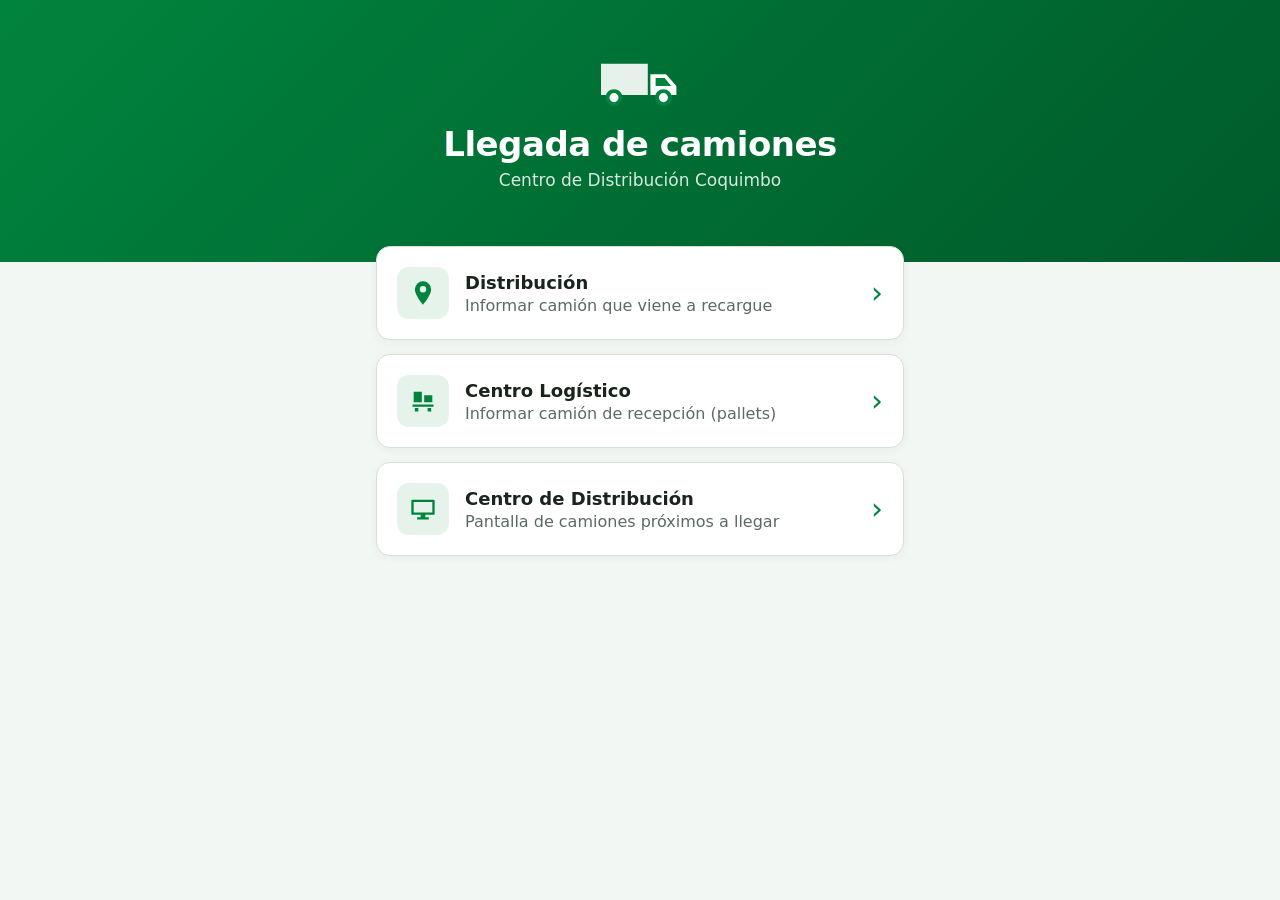
<file: index.html>
<!doctype html>
<html lang="es">
<head>
  <meta charset="utf-8" />
  <meta name="viewport" content="width=device-width, initial-scale=1" />
  <title>Llegada de camiones — CD Coquimbo</title>
  <link rel="stylesheet" href="css/styles.css" />
</head>
<body class="inicio">
  <header class="hero">
    <svg class="hero-icono" viewBox="0 0 64 40" aria-hidden="true">
      <path d="M2 6h36v24H2z" fill="currentColor" opacity=".9"/>
      <path d="M40 14h12l8 9v7H40z" fill="currentColor"/>
      <path d="M44 17h7l5 6H44z" fill="#00843d"/>
      <circle cx="12" cy="32" r="5" fill="currentColor" stroke="#00843d" stroke-width="3"/>
      <circle cx="50" cy="32" r="5" fill="currentColor" stroke="#00843d" stroke-width="3"/>
    </svg>
    <h1>Llegada de camiones</h1>
    <p>Centro de Distribución Coquimbo</p>
  </header>

  <main class="contenedor">
    <nav class="menu">
      <a href="distribucion.html">
        <span class="menu-icono" aria-hidden="true">
          <svg viewBox="0 0 24 24"><path d="M12 2a7 7 0 0 0-7 7c0 5 7 13 7 13s7-8 7-13a7 7 0 0 0-7-7zm0 9.5A2.5 2.5 0 1 1 12 6a2.5 2.5 0 0 1 0 5.5z"/></svg>
        </span>
        <span class="menu-texto"><strong>Distribución</strong><span>Informar camión que viene a recargue</span></span>
        <span class="flecha" aria-hidden="true">›</span>
      </a>
      <a href="cl.html">
        <span class="menu-icono" aria-hidden="true">
          <svg viewBox="0 0 24 24"><path d="M3 15h18v2H3zm2 3h3v3H5zm11 0h3v3h-3zM4 4h7v9H4zm9 3h7v6h-7z"/></svg>
        </span>
        <span class="menu-texto"><strong>Centro Logístico</strong><span>Informar camión de recepción (pallets)</span></span>
        <span class="flecha" aria-hidden="true">›</span>
      </a>
      <a href="cd.html">
        <span class="menu-icono" aria-hidden="true">
          <svg viewBox="0 0 24 24"><path d="M3 4h18a1 1 0 0 1 1 1v11a1 1 0 0 1-1 1h-7v2h3v2H7v-2h3v-2H3a1 1 0 0 1-1-1V5a1 1 0 0 1 1-1zm1 2v9h16V6z"/></svg>
        </span>
        <span class="menu-texto"><strong>Centro de Distribución</strong><span>Pantalla de camiones próximos a llegar</span></span>
        <span class="flecha" aria-hidden="true">›</span>
      </a>
    </nav>
  </main>
</body>
</html>
</file>
<file: css/styles.css>
:root {
  --verde: #00843d;
  --verde-oscuro: #005a2b;
  --verde-claro: #e6f3eb;
  --verde-borde: #b9dcc6;
  --fondo: #f3f7f4;
  --texto: #18241c;
  --suave: #5b6b61;
  --borde: #d5e0d9;
  --error: #b3261e;
  --pronto: #d98300;
  font-family: system-ui, -apple-system, "Segoe UI", Roboto, sans-serif;
}
* { box-sizing: border-box; }
body { margin: 0; color: var(--texto); background: var(--fondo); }

.aviso-demo {
  background: #fff3cd; color: #6b4e00; padding: 8px 16px; font-size: 14px; text-align: center;
  border-bottom: 1px solid #f0d78c;
}

/* ---------- Inicio ---------- */
.hero {
  background: linear-gradient(135deg, var(--verde) 0%, var(--verde-oscuro) 100%);
  color: #fff; text-align: center; padding: 56px 16px 72px;
}
.hero h1 { margin: 12px 0 6px; font-size: 34px; letter-spacing: -.5px; }
.hero p { margin: 0; opacity: .85; font-size: 17px; }
.hero-icono { width: 84px; height: 52px; color: #fff; }
.inicio .contenedor { margin-top: -40px; }

.menu { display: grid; gap: 14px; }
.menu a {
  display: flex; align-items: center; gap: 16px; padding: 20px; background: #fff;
  border: 1px solid var(--borde); border-radius: 14px; text-decoration: none; color: inherit;
  box-shadow: 0 2px 8px rgba(0, 60, 25, .06); transition: transform .12s, box-shadow .12s, border-color .12s;
}
.menu a:hover { border-color: var(--verde); box-shadow: 0 6px 18px rgba(0, 90, 43, .14); transform: translateY(-1px); }
.menu-icono {
  flex-shrink: 0; width: 52px; height: 52px; border-radius: 12px; background: var(--verde-claro);
  display: grid; place-items: center;
}
.menu-icono svg { width: 28px; height: 28px; fill: var(--verde); }
.menu-texto { flex: 1; }
.menu strong { display: block; font-size: 18px; margin-bottom: 3px; }
.menu-texto span { color: var(--suave); }
.flecha { font-size: 30px; color: var(--verde); line-height: 1; }

/* ---------- Páginas de formulario ---------- */
.barra { background: var(--verde); padding: 12px 16px; }
.barra a { color: #fff; text-decoration: none; font-weight: 600; font-size: 15px; }
.barra a:hover { text-decoration: underline; }
.contenedor { max-width: 560px; margin: 0 auto; padding: 24px 16px 48px; }
h1 { margin: 8px 0 4px; font-size: 28px; }
.pagina-form h1 { color: var(--verde-oscuro); }
h2 { font-size: 18px; margin: 32px 0 12px; }
.sub { color: var(--suave); margin: 0 0 24px; }

.tarjeta-form { background: #fff; border: 1px solid var(--borde); border-radius: 12px; padding: 20px; display: grid; gap: 16px; }
label { display: grid; gap: 6px; font-weight: 600; font-size: 15px; }
.campo { display: grid; gap: 6px; }
.campo > label { display: block; }
input {
  font: inherit; font-weight: 400; font-size: 18px; padding: 12px; border: 1px solid var(--borde); border-radius: 8px;
  background: #fff; width: 100%;
}
input:focus { outline: 2px solid var(--verde); outline-offset: 1px; border-color: transparent; }
.nota { margin: 6px 0 0; color: var(--suave); font-size: 14px; }

.con-prefijo { display: flex; align-items: stretch; }
.con-prefijo .prefijo {
  display: grid; place-items: center; padding: 0 14px; font-size: 18px; font-weight: 700;
  background: var(--verde-claro); color: var(--verde-oscuro);
  border: 1px solid var(--borde); border-right: none; border-radius: 8px 0 0 8px;
}
.con-prefijo input { border-radius: 0 8px 8px 0; flex: 1; min-width: 0; }

.fila { display: flex; gap: 8px; }
.fila input { flex: 1; min-width: 0; }
.mapa { height: 320px; border-radius: 8px; border: 1px solid var(--borde); margin-top: 4px; z-index: 0; }

button { font: inherit; cursor: pointer; border-radius: 10px; border: none; }
button:disabled { opacity: .5; cursor: progress; }
.boton-principal { background: var(--verde); color: #fff; font-size: 18px; font-weight: 600; padding: 14px; }
.boton-principal:hover { background: var(--verde-oscuro); }
.boton-secundario { background: #fff; border: 1px solid var(--borde); padding: 0 18px; font-weight: 600; color: var(--verde-oscuro); }
.boton-chico {
  background: #fff; border: 1px solid var(--borde); padding: 6px 12px; font-size: 14px; font-weight: 600;
  color: var(--verde-oscuro); border-radius: 8px;
}
.boton-chico:hover { border-color: var(--verde); }
.boton-chico.primario { background: var(--verde); border-color: var(--verde); color: #fff; }
.boton-chico.peligro { color: var(--error); }
.boton-chico.peligro:hover { border-color: var(--error); }

.mensaje { margin: 0; min-height: 1.4em; font-weight: 500; }
.mensaje.ok { color: var(--verde); }
.mensaje.error { color: var(--error); }
.mensaje.info { color: var(--suave); }

/* Lista de avisos con Modificar / Eliminar */
.lista { list-style: none; padding: 0; margin: 0; display: grid; gap: 8px; }
.lista li { background: #fff; border: 1px solid var(--borde); border-radius: 10px; padding: 12px 14px; }
.lista li.aviso { display: flex; align-items: center; gap: 12px; flex-wrap: wrap; border-left: 4px solid var(--verde); }
.lista .info { flex: 1; min-width: 200px; display: grid; gap: 2px; }
.lista .info strong { font-size: 17px; }
.lista .detalle { color: var(--suave); font-size: 14px; }
.lista .acciones, .editor .acciones { display: flex; gap: 6px; flex-wrap: wrap; }
.lista li.editando { border-color: var(--verde); background: var(--verde-claro); }
.editor { display: grid; gap: 10px; }
.editor label { font-size: 14px; }
.editor input { font-size: 16px; padding: 8px 10px; }
.editor .con-prefijo .prefijo { font-size: 16px; padding: 0 10px; }
.vacio { color: var(--suave); }

/* ---------- Centro Logístico ---------- */
.botones { display: grid; grid-template-columns: repeat(auto-fit, minmax(180px, 1fr)); gap: 16px; margin-bottom: 16px; }
.boton-grande {
  background: var(--verde); color: #fff; font-size: 30px; font-weight: 700; padding: 48px 16px; border-radius: 16px;
  box-shadow: 0 4px 12px rgba(0, 90, 43, .2);
}
.boton-grande:hover { background: var(--verde-oscuro); }
.boton-grande:active { transform: scale(.98); }

/* ---------- Pantalla CD ---------- */
.pantalla { background: var(--fondo); min-height: 100vh; }
.cabecera {
  display: flex; align-items: center; justify-content: space-between; padding: 18px 32px;
  background: linear-gradient(135deg, var(--verde) 0%, var(--verde-oscuro) 100%); color: #fff;
}
.cabecera h1 { font-size: 34px; margin: 0; }
.reloj { font-size: 34px; font-weight: 600; font-variant-numeric: tabular-nums; }
.columnas { display: grid; grid-template-columns: 1fr 1fr; gap: 32px; padding: 24px 32px 32px; }
.columnas h2 { font-size: 26px; margin: 0 0 16px; display: flex; align-items: center; gap: 12px; color: var(--verde-oscuro); }
.contador { font-size: 18px; background: var(--verde); color: #fff; padding: 4px 14px; border-radius: 999px; }
.col { display: grid; gap: 12px; }
.tarjeta {
  display: flex; justify-content: space-between; align-items: center; gap: 16px;
  background: #fff; border: 1px solid var(--borde); border-left: 10px solid var(--verde-borde);
  border-radius: 12px; padding: 16px 20px; box-shadow: 0 2px 8px rgba(0, 60, 25, .06);
}
.tarjeta .titulo { font-size: 32px; font-weight: 800; color: var(--texto); }
.tarjeta .detalle { font-size: 17px; color: var(--suave); margin-top: 2px; }
.tarjeta .tiempo { text-align: right; flex-shrink: 0; }
.tarjeta .faltan { font-size: 32px; font-weight: 800; font-variant-numeric: tabular-nums; color: var(--verde-oscuro); }
.tarjeta.pronto { border-left-color: var(--pronto); }
.tarjeta.pronto .faltan { color: var(--pronto); }
.tarjeta.llegando { background: var(--verde); border-color: var(--verde); border-left-color: var(--verde-oscuro); }
.tarjeta.llegando .titulo, .tarjeta.llegando .faltan { color: #fff; }
.tarjeta.llegando .detalle { color: rgba(255, 255, 255, .85); }
.pantalla .vacio { color: var(--suave); font-size: 20px; }

@media (max-width: 800px) {
  .columnas { grid-template-columns: 1fr; padding: 16px; }
  .cabecera { padding: 14px 16px; }
  .cabecera h1, .reloj { font-size: 24px; }
}
</file>
